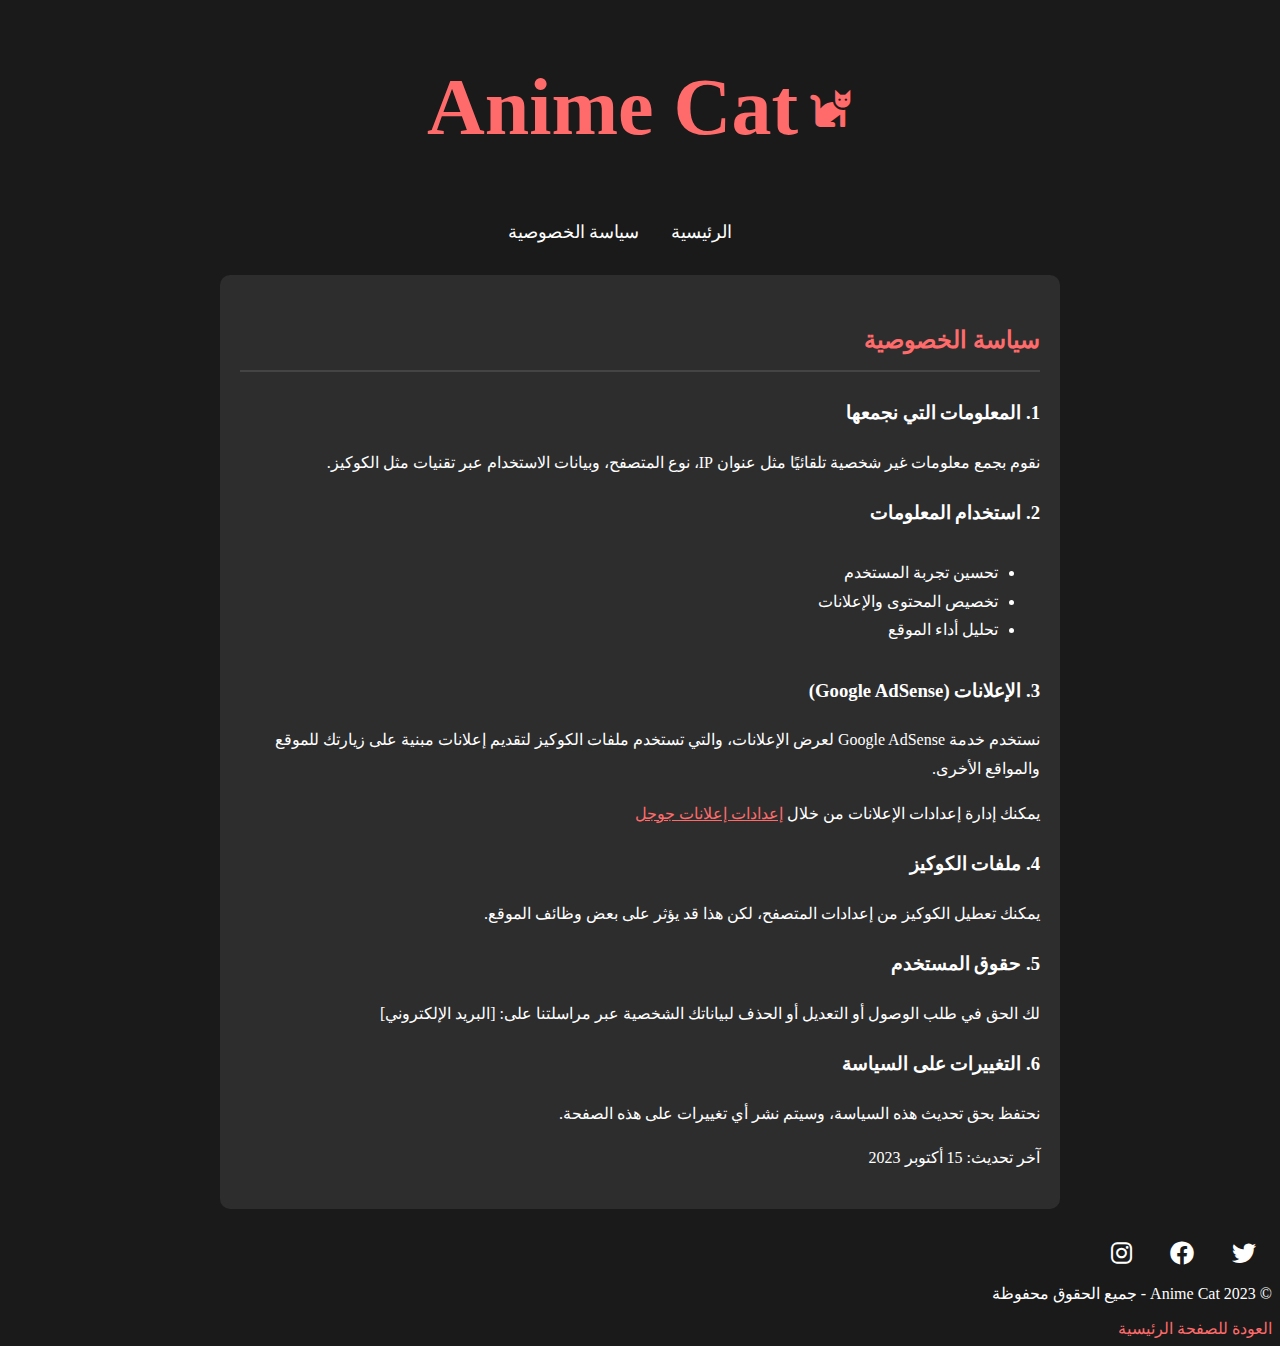
<file: html/PrivacyPolicy.html>
<!DOCTYPE html>
<html lang="ar" dir="rtl">
<head>
    <meta charset="UTF-8">
    <meta name="viewport" content="width=device-width, initial-scale=1.0">
    <title>سياسة الخصوصية - Anime Cat</title>
    <link rel="stylesheet" href="https://cdnjs.cloudflare.com/ajax/libs/font-awesome/6.0.0/css/all.min.css">
    <link href="https://fonts.googleapis.com/css2?family=Cairo:wght@400;700&display=swap" rel="stylesheet">
    <style>
    
        body {
            background-color: #1a1a1a;
            color: #fff;
        }
        
        .logo {
            font-size: 2.5rem;
            color: #ff6b6b;
            display: flex;
            align-items: center;
            justify-content: center;
            gap: 10px;
        }
        
        nav ul {
            list-style: none;
            display: flex;
            justify-content: center;
            gap: 2rem;
        }

        nav a {
            color: #fff;
            text-decoration: none;
            font-size: 1.1rem;
            transition: color 0.3s;
        }

        nav a:hover {
            color: #ff6b6b;
        }
        /* نفس الستايل السابق مع إضافة التالي */
        .privacy-content {
            max-width: 800px;
            margin: 2rem auto;
            line-height: 1.8;
            padding: 20px;
            background: #2d2d2d;
            border-radius: 10px;
        }
        
        .privacy-content h2 {
            color: #ff6b6b;
            margin: 1.5rem 0;
            border-bottom: 2px solid #444;
            padding-bottom: 0.5rem;
        }
        
        .privacy-content ul {
            margin-right: 2rem;
            padding: 10px;
        }
        .social-links {
            font-size: 1.5rem;
            margin-bottom: 1rem;
        }

        .social-links a {
            color: #fff;
            margin: 0 1rem;
            transition: color 0.3s;
        }

        .social-links a:hover {
            color: #ff6b6b;
        }

        @media (max-width: 768px) {
            nav ul {
                flex-direction: column;
                text-align: center;
                gap: 1rem;
            }
        }
    </style>
</head>
<body>
    <header>
        <div class="logo">
            <i class="fas fa-cat"></i>
            <h1>Anime Cat</h1>
        </div>
    </header>

    <nav>
        <ul>
            <li><a href="https://animecat.pages.dev/">الرئيسية</a></li>
            <li><a href="https://animecat.pages.dev/html/PrivacyPolicy.html">سياسة الخصوصية</a></li>
        </ul>
    </nav>

    <main>
        <div class="privacy-content">
            <h2>سياسة الخصوصية</h2>
            
            <h3>1. المعلومات التي نجمعها</h3>
            <p>نقوم بجمع معلومات غير شخصية تلقائيًا مثل عنوان IP، نوع المتصفح، وبيانات الاستخدام عبر تقنيات مثل الكوكيز.</p>

            <h3>2. استخدام المعلومات</h3>
            <ul>
                <li>تحسين تجربة المستخدم</li>
                <li>تخصيص المحتوى والإعلانات</li>
                <li>تحليل أداء الموقع</li>
            </ul>

            <h3>3. الإعلانات (Google AdSense)</h3>
            <p>نستخدم خدمة Google AdSense لعرض الإعلانات، والتي تستخدم ملفات الكوكيز لتقديم إعلانات مبنية على زيارتك للموقع والمواقع الأخرى.</p>
            
            <p>يمكنك إدارة إعدادات الإعلانات من خلال <a href="https://adssettings.google.com" target="_blank" style="color:#ff6b6b;">إعدادات إعلانات جوجل</a></p>

            <h3>4. ملفات الكوكيز</h3>
            <p>يمكنك تعطيل الكوكيز من إعدادات المتصفح، لكن هذا قد يؤثر على بعض وظائف الموقع.</p>

            <h3>5. حقوق المستخدم</h3>
            <p>لك الحق في طلب الوصول أو التعديل أو الحذف لبياناتك الشخصية عبر مراسلتنا على: [البريد الإلكتروني]</p>

            <h3>6. التغييرات على السياسة</h3>
            <p>نحتفظ بحق تحديث هذه السياسة، وسيتم نشر أي تغييرات على هذه الصفحة.</p>

            <p>آخر تحديث: 15 أكتوبر 2023</p>
        </div>
    </main>

    <footer>
        <div class="social-links">
            <a href="#"><i class="fab fa-twitter"></i></a>
            <a href="#"><i class="fab fa-facebook"></i></a>
            <a href="#"><i class="fab fa-instagram"></i></a>
        </div>
        <p>© 2023 Anime Cat - جميع الحقوق محفوظة</p>
        <a href="https://animecat.pages.dev/" style="color: #ff6b6b; text-decoration: none">العودة للصفحة الرئيسية</a>
    </footer>
</body>
</html>
</file>
